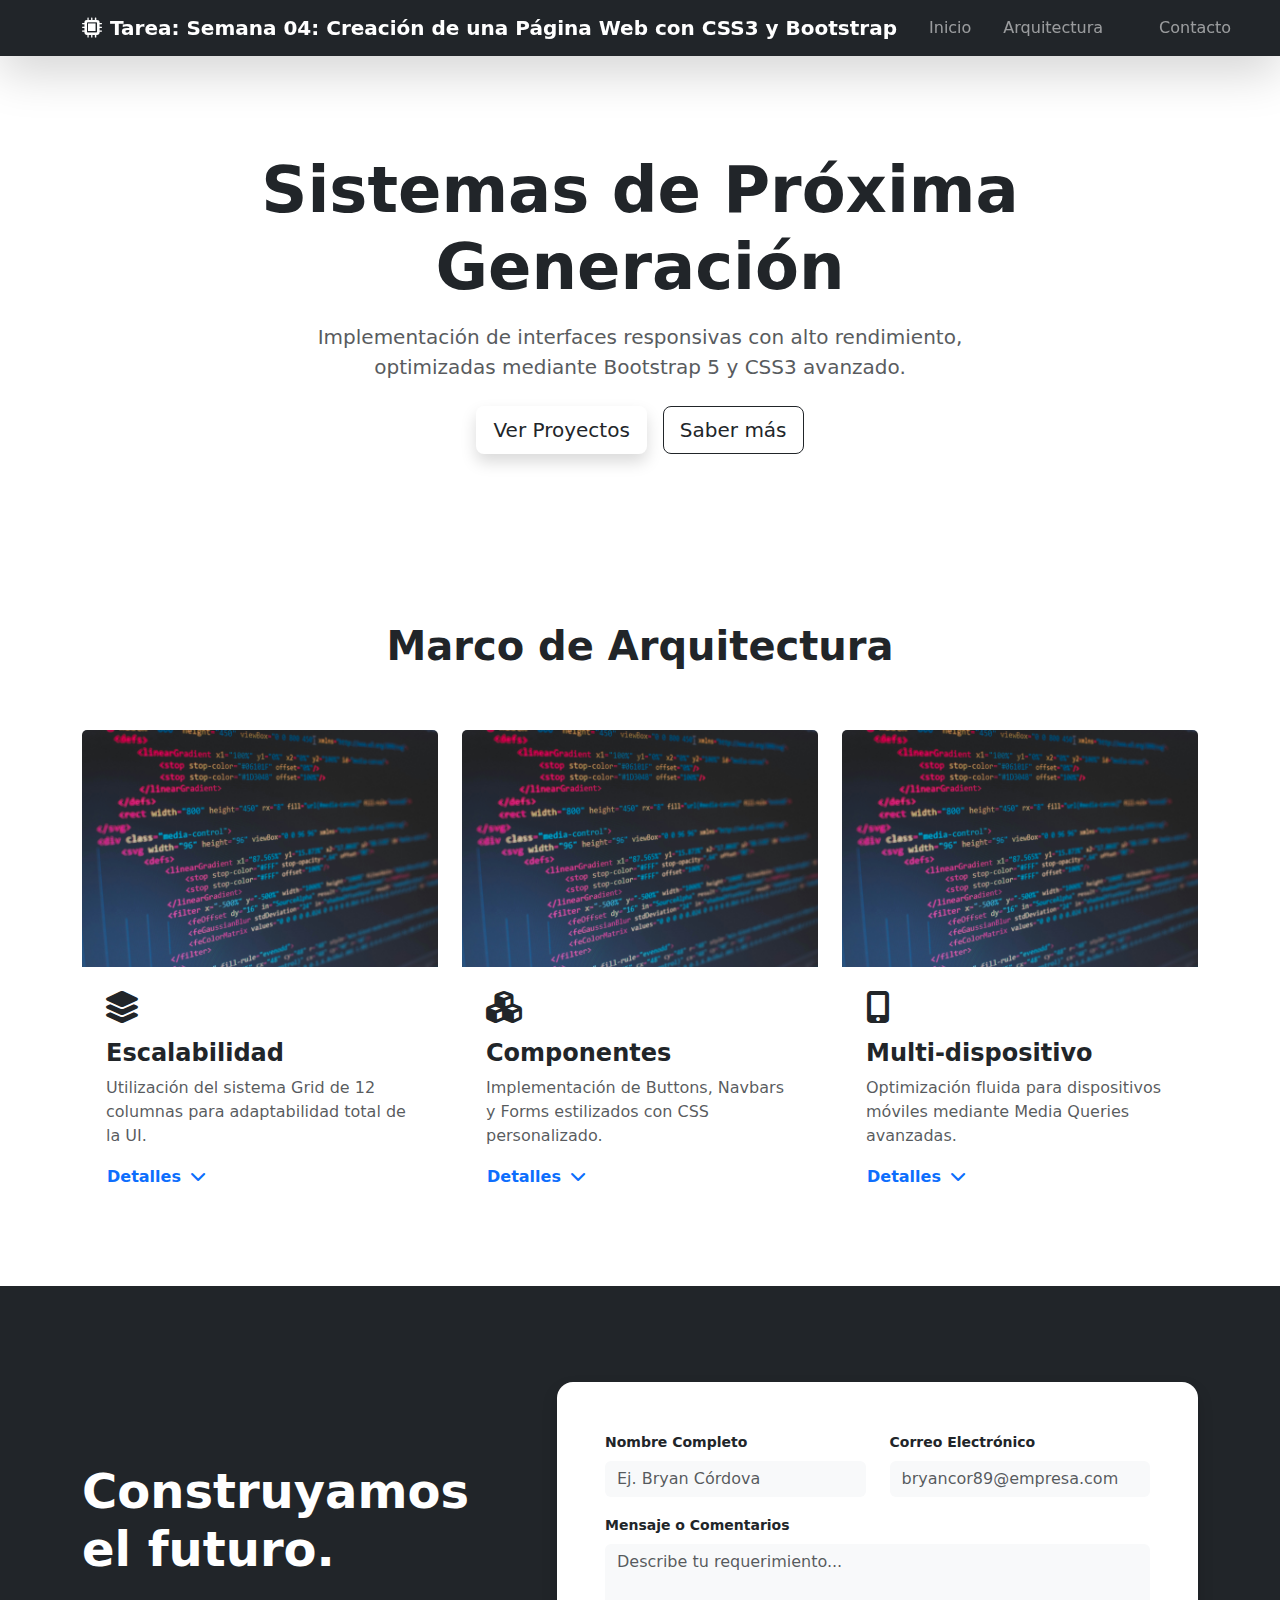
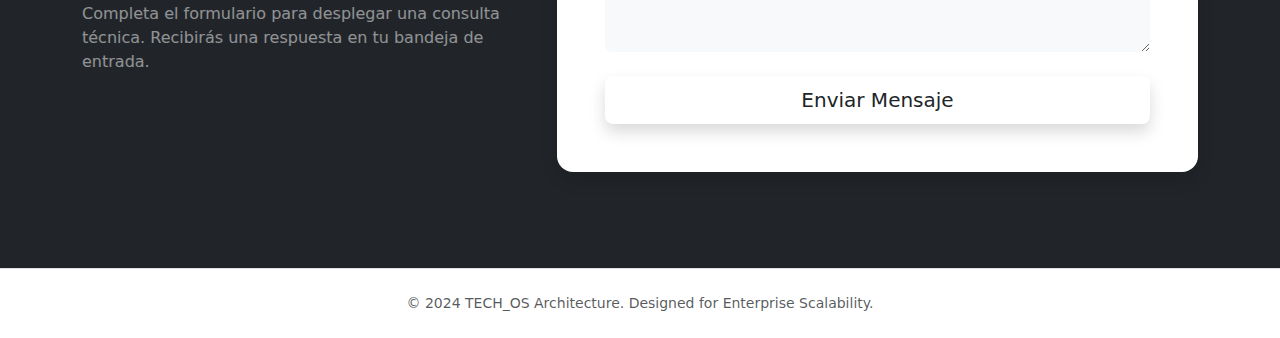
<file: semana-04/index.html>
<!DOCTYPE html>
<html lang="es">
<head>
    <meta charset="UTF-8">
    <meta name="viewport" content="width=device-width, initial-scale=1.0">
    <meta name="description" content="Solución Web Profesional - Semana 04">
    <title>Enterprise Architecture | Bootstrap 5</title>
    
    <link href="https://cdn.jsdelivr.net/npm/bootstrap@5.3.0/dist/css/bootstrap.min.css" rel="stylesheet">
    <link href="https://fonts.googleapis.com/css2?family=Inter:wght@300;400;600;700&display=swap" rel="stylesheet">
    <link rel="stylesheet" href="https://cdnjs.cloudflare.com/ajax/libs/font-awesome/6.0.0/css/all.min.css">
    <link rel="stylesheet" href="styles.css">
</head>
<body>

    <nav class="navbar navbar-expand-lg navbar-dark bg-dark shadow-lg sticky-top">
        <div class="container">
            <a class="navbar-brand d-flex align-items-center" href="#">
                <i class="fa-solid fa-microchip me-2 text-primary-custom"></i>
                <span class="fw-bold">Tarea: Semana 04: Creación de una Página Web con CSS3 y Bootstrap</span>
            </a>
            <button class="navbar-toggler border-0" type="button" data-bs-toggle="collapse" data-bs-target="#navbarNav">
                <span class="navbar-toggler-icon"></span>
            </button>
            <div class="collapse navbar-collapse" id="navbarNav">
                <ul class="navbar-nav ms-auto">
                    <li class="nav-item"><a class="nav-link px-3" href="#hero">Inicio</a></li>
                    <li class="nav-item"><a class="nav-link px-3" href="#services">Arquitectura</a></li>
                    <li class="nav-item"><a class="nav-link btn btn-outline-light ms-lg-3 px-4" href="#contact">Contacto</a></li>
                </ul>
            </div>
        </div>
    </nav>

    <header id="hero" class="hero-gradient py-5">
        <div class="container py-5 text-center">
            <h1 class="display-3 fw-bold mb-3 animate-up">Sistemas de Próxima Generación</h1>
            <p class="lead opacity-75 mb-4 mx-auto" style="max-width: 700px;">
                Implementación de interfaces responsivas con alto rendimiento, optimizadas mediante Bootstrap 5 y CSS3 avanzado.
            </p>
            <div class="d-flex justify-content-center gap-3">
                <a href="#services" class="btn btn-primary-custom btn-lg shadow">Ver Proyectos</a>
                <a href="#contact" class="btn btn-outline-dark btn-lg">Saber más</a>
            </div>
        </div>
    </header>

    <section id="services" class="container my-5 py-4">
        <div class="text-center mb-5">
            <h2 class="fw-bold h1">Marco de Arquitectura</h2>
            <div class="mx-auto bg-primary-custom" style="width: 60px; height: 4px; border-radius: 2px;"></div>
        </div>
        <div class="row g-4">
            <div class="col-md-4">
                <div class="card h-100 border-0 shadow-hover card-glass">
                    <div class="overflow-hidden">
                        <img src="assets/img/imagen1.jpg" class="card-img-top zoom-effect" alt="Escalabilidad">
                    </div>
                    <div class="card-body p-4">
                        <i class="fa-solid fa-layer-group fa-2x text-primary-custom mb-3"></i>
                        <h3 class="h4 fw-bold">Escalabilidad</h3>
                        <p class="text-muted">Utilización del sistema Grid de 12 columnas para adaptabilidad total de la UI.</p>
                        <button class="btn btn-link text-decoration-none p-0 fw-bold text-primary-custom" data-bs-toggle="collapse" data-bs-target="#desc1">
                            Detalles <i class="fa-solid fa-chevron-down ms-1"></i>
                        </button>
                        <div class="collapse mt-3" id="desc1">
                            <p class="small bg-light p-3 rounded border">Configuración basada en breakpoints "md" para visualización equilibrada.</p>
                        </div>
                    </div>
                </div>
            </div>
            <div class="col-md-4">
                <div class="card h-100 border-0 shadow-hover card-glass">
                    <div class="overflow-hidden">
                        <img src="assets/img/imagen1.jpg" class="card-img-top zoom-effect" alt="Componentes">
                    </div>
                    <div class="card-body p-4">
                        <i class="fa-solid fa-cubes fa-2x text-primary-custom mb-3"></i>
                        <h3 class="h4 fw-bold">Componentes</h3>
                        <p class="text-muted">Implementación de Buttons, Navbars y Forms estilizados con CSS personalizado.</p>
                        <button class="btn btn-link text-decoration-none p-0 fw-bold text-primary-custom" data-bs-toggle="collapse" data-bs-target="#desc2">
                            Detalles <i class="fa-solid fa-chevron-down ms-1"></i>
                        </button>
                        <div class="collapse mt-3" id="desc2">
                            <p class="small bg-light p-3 rounded border">Uso de clases de utilidad de Bootstrap para espaciado semántico.</p>
                        </div>
                    </div>
                </div>
            </div>
            <div class="col-md-4">
                <div class="card h-100 border-0 shadow-hover card-glass">
                    <div class="overflow-hidden">
                        <img src="assets/img/imagen1.jpg" class="card-img-top zoom-effect" alt="Responsivo">
                    </div>
                    <div class="card-body p-4">
                        <i class="fa-solid fa-mobile-screen-button fa-2x text-primary-custom mb-3"></i>
                        <h3 class="h4 fw-bold">Multi-dispositivo</h3>
                        <p class="text-muted">Optimización fluida para dispositivos móviles mediante Media Queries avanzadas.</p>
                        <button class="btn btn-link text-decoration-none p-0 fw-bold text-primary-custom" data-bs-toggle="collapse" data-bs-target="#desc3">
                            Detalles <i class="fa-solid fa-chevron-down ms-1"></i>
                        </button>
                        <div class="collapse mt-3" id="desc3">
                            <p class="small bg-light p-3 rounded border">Compatibilidad cross-browser garantizada en tablets y smartphones.</p>
                        </div>
                    </div>
                </div>
            </div>
        </div>
    </section>

    <section id="contact" class="bg-dark text-white py-5">
        <div class="container py-5">
            <div class="row align-items-center">
                <div class="col-lg-5 mb-5 mb-lg-0">
                    <h2 class="display-5 fw-bold mb-4">Construyamos el futuro.</h2>
                    <p class="opacity-50">Completa el formulario para desplegar una consulta técnica. Recibirás una respuesta en tu bandeja de entrada.</p>
                </div>
                <div class="col-lg-7">
                    <form action="https://formspree.io/f/TU_ID_AQUÍ" method="POST" class="bg-white text-dark p-4 p-md-5 rounded-4 shadow">
                        <div class="row">
                            <div class="col-md-6 mb-3">
                                <label class="form-label fw-bold small">Nombre Completo</label>
                                <input type="text" name="nombre" class="form-control bg-light border-0" placeholder="Ej. Bryan Córdova" required>
                            </div>
                            <div class="col-md-6 mb-3">
                                <label class="form-label fw-bold small">Correo Electrónico</label>
                                <input type="email" name="email" class="form-control bg-light border-0" placeholder="bryancor89@empresa.com" required>
                            </div>
                        </div>
                        <div class="mb-4">
                            <label class="form-label fw-bold small">Mensaje o Comentarios</label>
                            <textarea name="mensaje" class="form-control bg-light border-0" rows="4" placeholder="Describe tu requerimiento..." required></textarea>
                        </div>
                        <button type="submit" class="btn btn-primary-custom btn-lg w-100 shadow">Enviar Mensaje</button>
                    </form>
                </div>
            </div>
        </div>
    </section>

    <footer class="py-4 text-center border-top bg-white">
        <p class="text-muted small mb-0">© 2024 TECH_OS Architecture. Designed for Enterprise Scalability.</p>
    </footer>

    <script src="https://cdn.jsdelivr.net/npm/bootstrap@5.3.0/dist/js/bootstrap.bundle.min.js"></script>
</body>
</html>
</file>
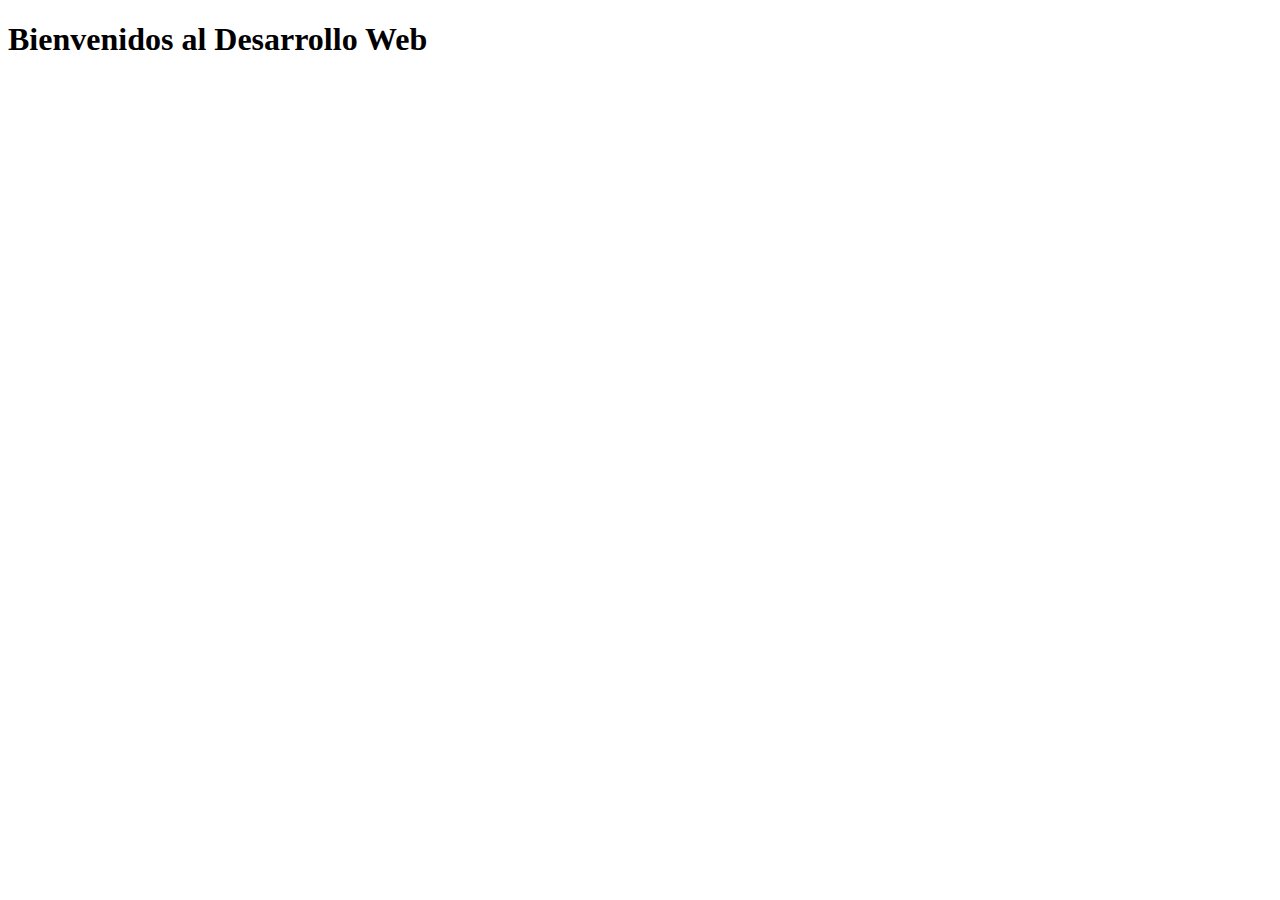
<file: Semana 01.html>
<!DOCTYPE html>
<html lang="es">
    <head>
        <meta charset="UTF-8">
        <title>Página de Prueba</title>
    </head>
    <body>
        <h1>Bienvenidos al Desarrollo Web</h1>
    </body>
</html>
</file>
<file: semana-04/styles.css>
/* 1. Personalización del Botón Primario (Naranja) */
.btn-primary {
    background-color: #ff5733 !important;
    border-color: #ff5733 !important;
    transition: all 0.4s ease; /* Transición suave solicitada */
}

/* Animación :hover para botones */
.btn-primary:hover {
    background-color: #e64a19 !important;
    transform: scale(1.05); /* Efecto de crecimiento */
    box-shadow: 0 4px 10px rgba(0,0,0,0.2);
}

/* 2. Modelo de Cajas y Animación para las Cards */
.custom-card {
    border-radius: 12px;
    overflow: hidden;
    transition: transform 0.3s ease;
}

.custom-card:hover {
    transform: translateY(-10px); /* Sube la card al pasar el mouse */
}

/* 3. Media Query personalizada para pantallas pequeñas */
@media (max-width: 576px) {
    header h1 {
        font-size: 1.8rem;
        color: #ff5733; /* El título cambia de color en móviles */
    }
    
    body {
        background-color: #f8f9fa;
    }
}

/* 4. Animación de entrada con Keyframes */
header {
    animation: fadeIn 1.5s ease-in;
}

@keyframes fadeIn {
    from { opacity: 0; transform: translateY(-10px); }
    to { opacity: 1; transform: translateY(0); }
}
</file>
